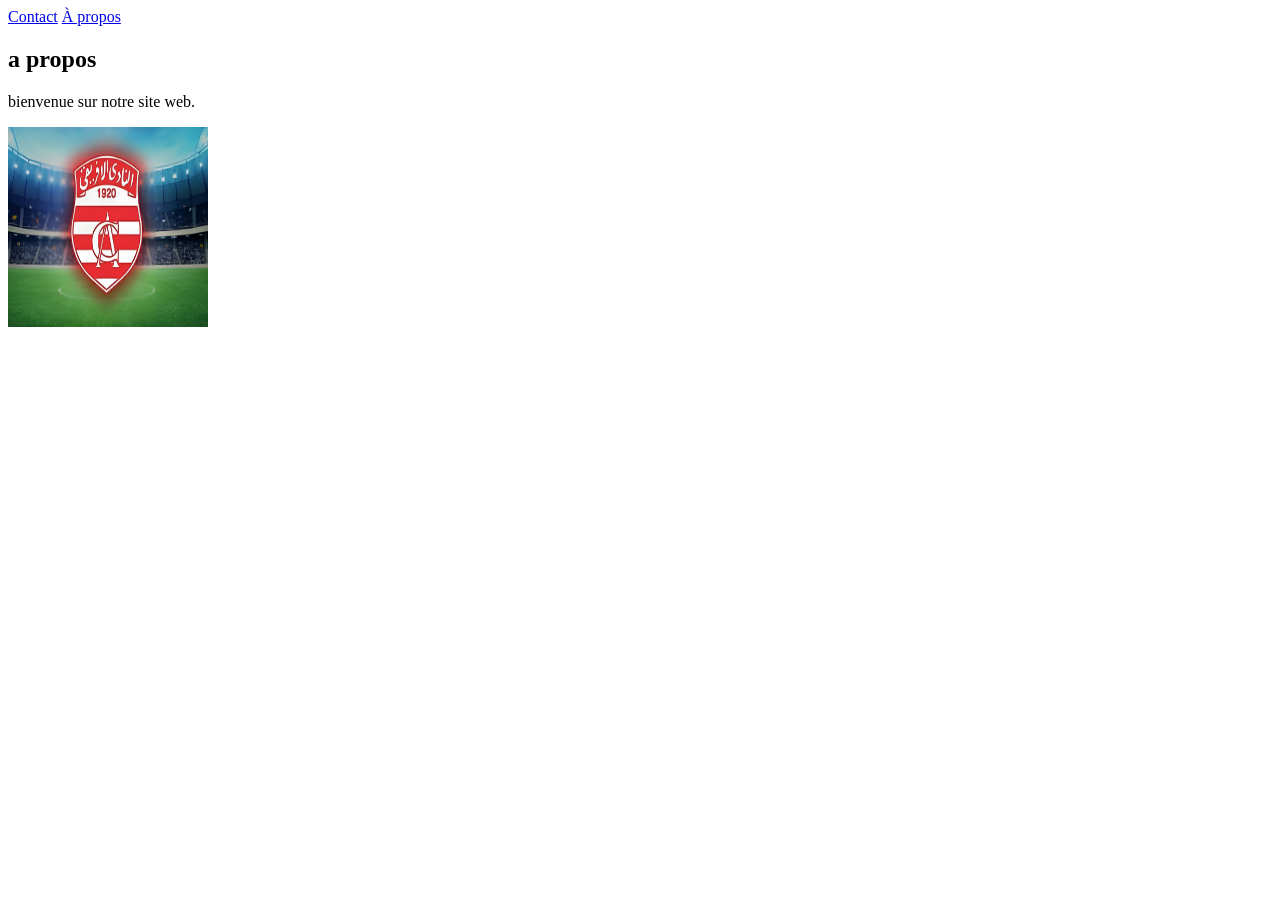
<file: OneDrive/Bureau/td1_html/index.html>
<!DOCTYPE html>
<html lang="fr">

<head></head>
<body>
    
<head>
    <meta charset="UTF-8">
</head>
<body> 
    <header>
        <nav>
            <target= href="https://www.w3.org" target="_blank"></target></a>
            <a href="contact.html">Contact</a>
            <a href="#apropos">À propos</a>
        </nav>
    </header> 
    <section id="apropos">
        <h2> a propos</h2> 
        <p>bienvenue sur notre site  web.</p>
        <a href="contact.html">
            <img src="photo/image.jpg"
                 alt="mon image"
                 width="200"
                 height="200">
        </a>
    </section>
</body>
</html>
</html>
</file>
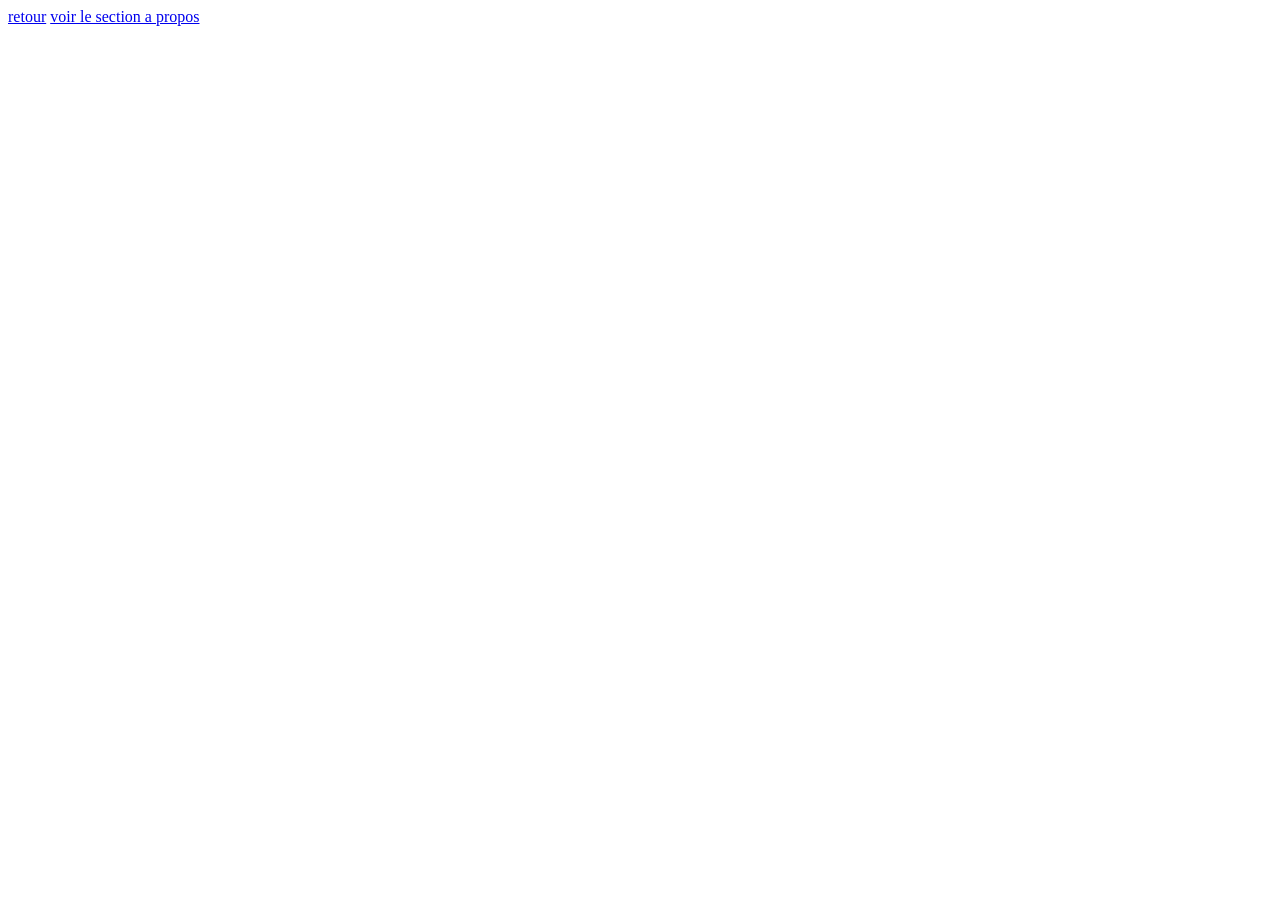
<file: OneDrive/Bureau/td1_html/contact.html>
<!DOCTYPE html>
<html lang="fr">
  <head>
    <meta charset="UTF-8" />
  </head>
  <body>
    <a href="index.html"> retour</a>
    <a href="index.html#apropos"> voir le section a propos</a>
  </body>
</html>
</file>
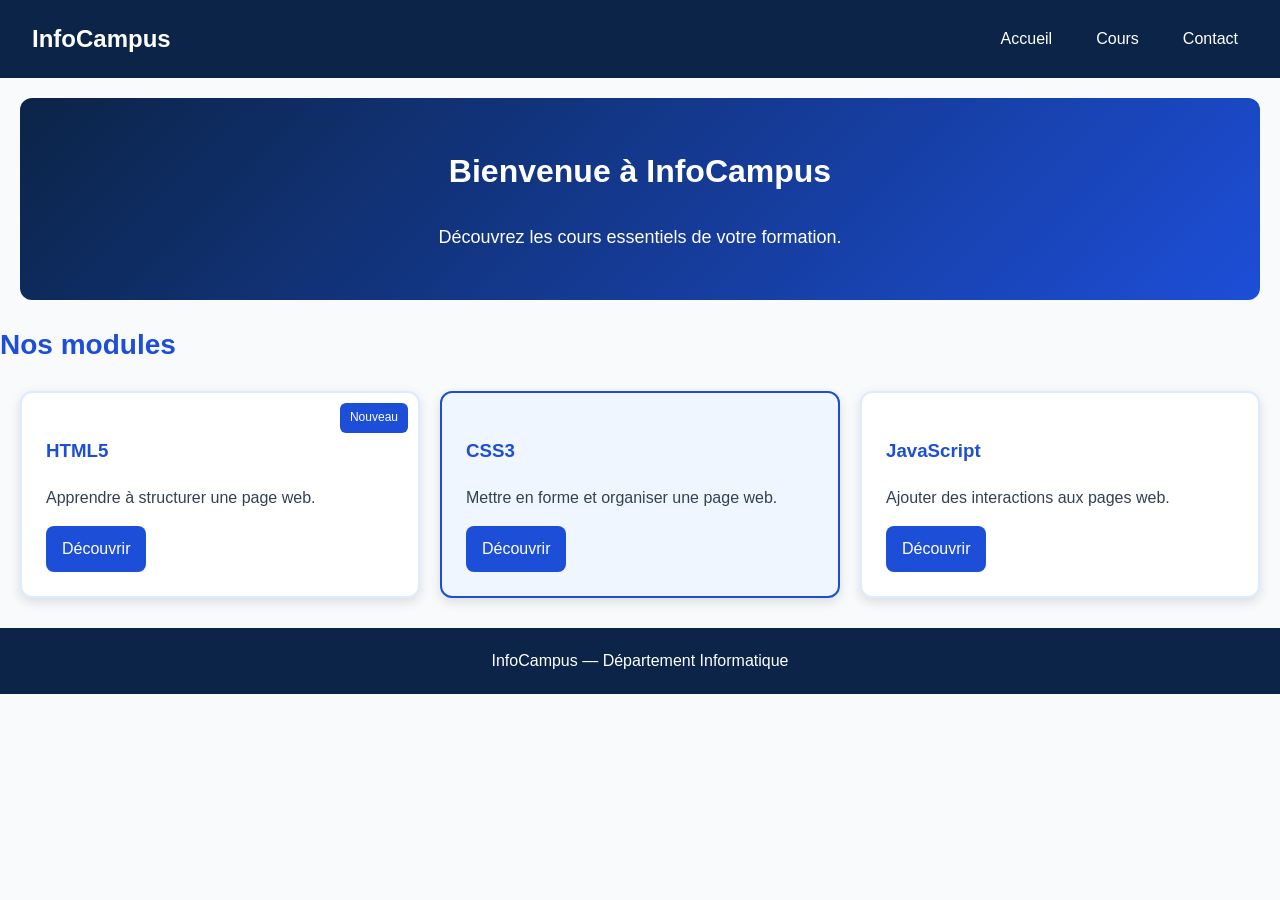
<file: OneDrive/Bureau/td1_html/cours.html>
<!DOCTYPE html>
<html lang="fr">
<head>
    <meta charset="UTF-8">
    <meta name="viewport" content="width=device-width, initial-scale=1.0">
    <title>Nos cours d'informatique</title>
    <!-- Le fichier CSS sera créé pendant le TP -->
    <link rel="stylesheet" href="style.css">
</head>
<body>
    <header id="entete">
        <nav class="barre">
            <span class="logo">InfoCampus</span>
            <div class="liens">
                <a href="#accueil">Accueil</a>
                <a href="#cours">Cours</a>
                <a href="#contact">Contact</a>
            </div>
        </nav>
    </header>

    <main>
        <section id="accueil" class="hero">
            <h1>Bienvenue à InfoCampus</h1>
            <p>Découvrez les cours essentiels de votre formation.</p>
        </section>

        <section id="cours">
            <h2>Nos modules</h2>

            <div class="grille">
                <article class="carte">
                    <span class="badge">Nouveau</span>
                    <h3>HTML5</h3>
                    <p>Apprendre à structurer une page web.</p>
                    <a href="#">Découvrir</a>
                </article>

                <article class="carte important">
                    <h3>CSS3</h3>
                    <p>Mettre en forme et organiser une page web.</p>
                    <a href="#">Découvrir</a>
                </article>

                <article class="carte">
                    <h3>JavaScript</h3>
                    <p>Ajouter des interactions aux pages web.</p>
                    <a href="#">Découvrir</a>
                </article>
            </div>
        </section>
    </main>

    <footer id="contact">
        <p>InfoCampus — Département Informatique</p>
    </footer>
</body>
</html>
</file>
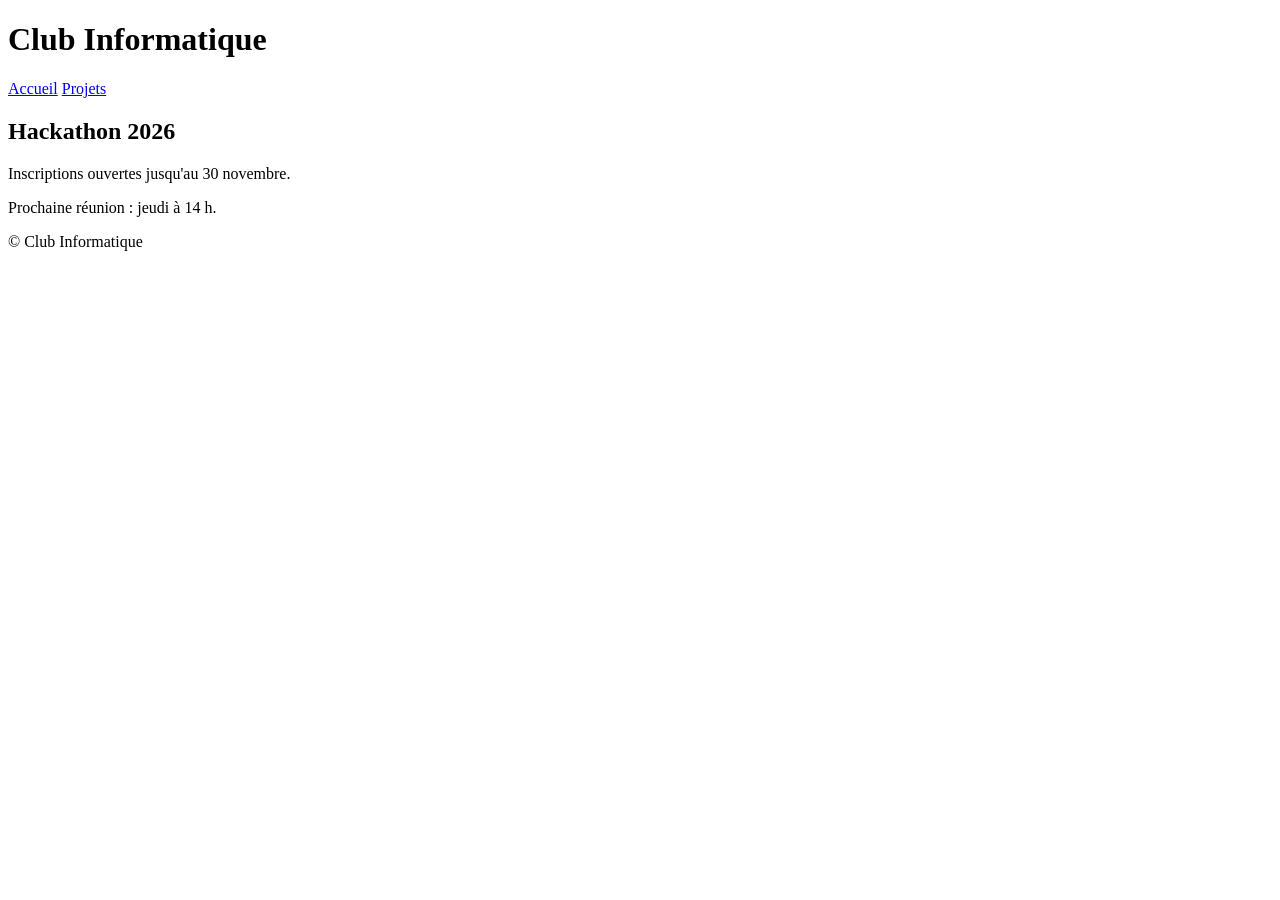
<file: OneDrive/Bureau/td1_html/ex3.html>
<!doctype html>
<html lang="en">
  <head>
    <meta charset="UTF-8" />
    <meta name="viewport" content="width=device-width, initial-scale=1.0" />
    <title>ex3</title>
  </head>
  <body>
    <header class="entete">
      <h1>Club Informatique</h1>
      <nav class="menu">
        <a href="index.html">Accueil</a>
        <a href="projets.html">Projets</a>
      </nav>
    </header>

    <main class="contenu">
      <section class="rubrique">
        <article class="billet">
          <h2>Hackathon 2026</h2>
          <p>Inscriptions ouvertes jusqu'au 30 novembre.</p>
        </article>
      </section>
      <aside class="lateral">
        <p>Prochaine réunion : jeudi à 14 h.</p>
      </aside>
    </main>

    <footer class="pied">
      <p>© Club Informatique</p>
    </footer>
  </body>
</html>
</file>
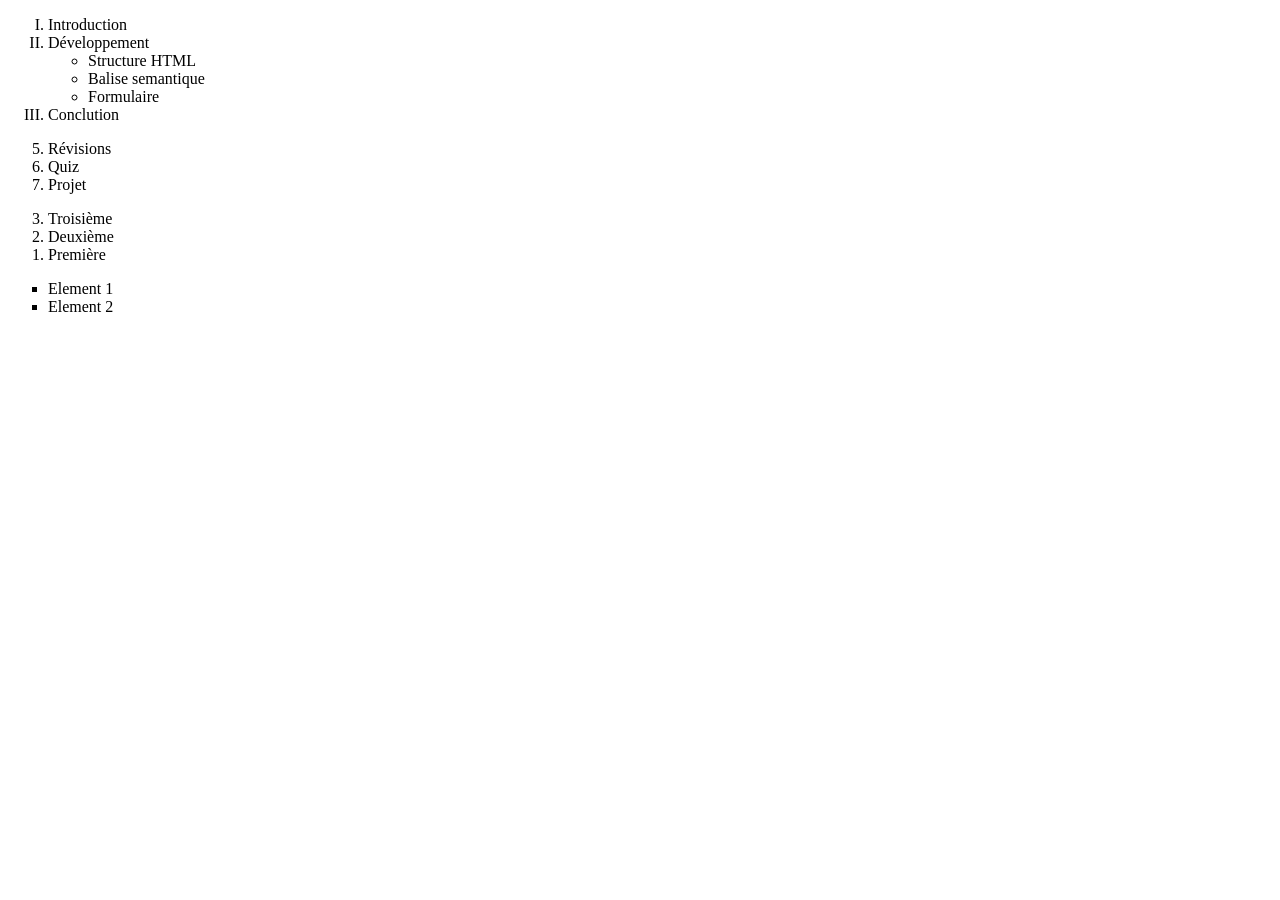
<file: OneDrive/Bureau/td1_html/ex5.html>
<!doctype html>
<html lang="en">
  <head>
    <meta charset="UTF-8" />
    <meta name="viewport" content="width=device-width, initial-scale=1.0" />
    <title>Ex5</title>
  </head>
  <body>
    <ol type="I">
      <li>Introduction</li>
      <li>
        Développement
        <ul type="circle">
          <li>Structure HTML</li>
          <li>Balise semantique</li>
          <li>Formulaire</li>
        </ul>
      </li>
      <li>Conclution</li>
    </ol>
    <ol start="5">
      <li>Révisions</li>
      <li>Quiz</li>
      <li>Projet</li>
    </ol>
    <ol reversed start="3">
      <li>Troisième</li>
      <li>Deuxième</li>
      <li>Première</li>
    </ol>
    <ul type="square">
      <li>Element 1</li>
      <li>Element 2</li>
    </ul>
  </body>
</html>
</file>
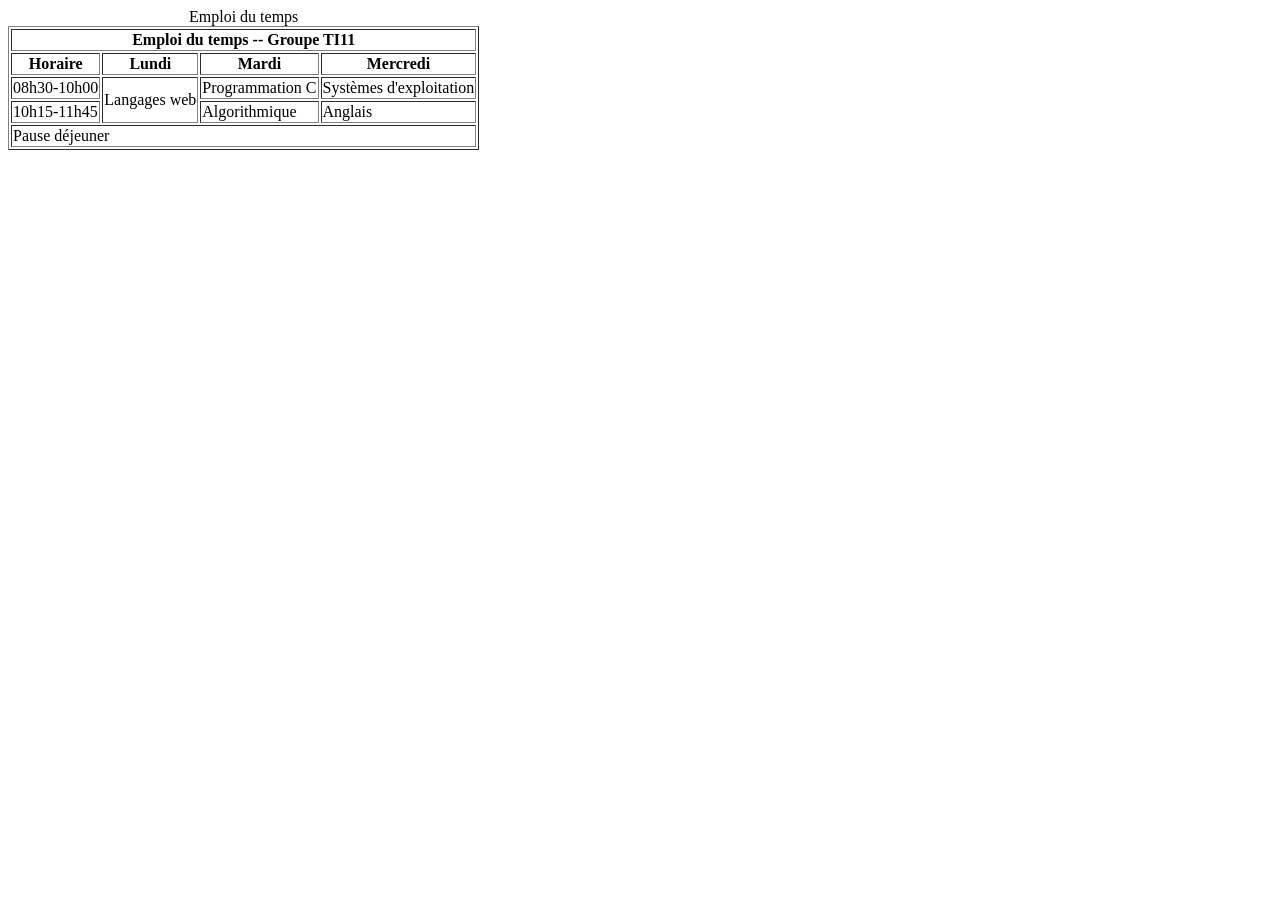
<file: OneDrive/Bureau/td1_html/ex6.html>
<!doctype html>
<html lang="en">
  <head>
    <meta charset="UTF-8" />
    <meta name="viewport" content="width=device-width, initial-scale=1.0" />
    <title>EX6</title>
  </head>
  <body>
    <table border="1">
      <caption>
        Emploi du temps
      </caption>
      <thead>
        <tr>
          <th colspan="4">Emploi du temps -- Groupe TI11</th>
        </tr>
        <tr>
          <th>Horaire</th>
          <th>Lundi</th>
          <th>Mardi</th>
          <th>Mercredi</th>
        </tr>
      </thead>
      <tbody>
        <tr>
          <td>08h30-10h00</td>
          <td rowspan="2">Langages web</td>
          <td>Programmation C</td>
          <td>Systèmes d'exploitation</td>
        </tr>
        <tr>
          <td>10h15-11h45</td>
          <td>Algorithmique</td>
          <td>Anglais</td>
        </tr>
        <tr>
          <td colspan="4">Pause déjeuner</td>
        </tr>
      </tbody>
    </table>
  </body>
</html>
</file>
<file: OneDrive/Bureau/td1_html/style.css>
/*
=========================================================
CORRIGÉ COMMENTÉ DU TP CSS3 — InfoCampus
Version « commentaires seuls » : chaque règle est décrite
dans un commentaire, les codes couleurs sont indiqués
directement dans le commentaire.
=========================================================
*/

/*
Sélecteur universel * : cible TOUS les éléments de la page.
Instruction : box-sizing: border-box.
Effet : inclut padding et bordure DANS la largeur/hauteur
déclarée — plus de débordement quand on ajoute du padding
à un élément en width:100% (cas du formulaire, des champs…).
*/

/*
Élément <body> : toute la page.
Instructions :
- margin: 0 (supprime la marge par défaut du navigateur, ~8px)
- font-family: Arial, sans-serif (Arial puis police de secours)
- font-size: 16px (1rem = 16px, rend les unités rem prévisibles)
- line-height: 1.6 (hauteur de ligne = 1,6 × la taille de police)
- color: #334155 (gris-bleu foncé, plus doux que le noir pur)
- background-color: #F8FAFC (gris très clair, fait ressortir les cartes blanches)
*/

/*
Titre <h2> : tous les titres de niveau 2 du document.
Instructions :
- color: #1D4ED8 (bleu de la charte, hiérarchise visuellement les titres)
- font-size: 28px (plus grand que le texte courant à 16px)
*/

/*
Sections <section> placées dans <main>.
Instruction : margin-bottom: 30px.
Effet : 30px d'espace SOUS chaque section, évite que les blocs se collent.
*/

/*
Barre de navigation .barre.
Instructions :
- display: flex (logo + liens sur une même ligne)
- align-items: center (centrage vertical sur l'axe transversal)
- justify-content: space-between (logo à gauche, liens à droite)
- gap: 24px (espace entre logo et liens sans marges individuelles)
- padding: 16px 32px (16px haut/bas, 32px gauche/droite)
- background-color: #0B2447 (bleu nuit, contraste fort avec le texte blanc)
*/

/*
Logo .logo (nom du site).
Instructions :
- color: white (ressort sur le fond bleu nuit #0B2447 de la barre)
- font-size: 24px (plus grand que le texte courant, effet de titre)
- font-weight: bold (renforce la présence du nom du site)
*/

/*
Conteneur .liens (regroupe les liens du menu).
Instructions :
- display: flex (liens horizontalement côte à côte)
- align-items: center (centrage vertical sur la ligne du menu)
- gap: 24px (espace régulier entre chaque lien)
*/

/*
Chaque lien <a> dans .liens (menu de navigation).
Instructions :
- padding: 10px (agrandit la zone cliquable du lien)
- color: white (visible sur le fond bleu nuit #0B2447)
- text-decoration: none (supprime le soulignement par défaut)
*/

/*
Liens du menu AU SURVOL de la souris (.liens a:hover).
Instructions :
- color: #93C5FD (bleu clair, retour visuel immédiat)
- text-decoration: underline (réintroduit le soulignement)
*/

/*
Bannière d'accueil .hero.
Instructions :
- margin: 20px (détache la bannière des bords sur les quatre côtés)
- padding: 48px 24px (48px haut/bas, 24px gauche/droite)
- color: white (contraste avec le fond bleu du dégradé)
- text-align: center (centre titre et paragraphe)
- background: linear-gradient(135deg, #0B2447, #1D4ED8)
  (dégradé linéaire à 135°, du bleu nuit #0B2447 au bleu vif #1D4ED8)
- border-radius: 12px (arrondit les quatre coins de la bannière)
*/

/*
Titre <h1> dans la bannière .hero.
Instructions :
- font-size: 32px (taille imposante pour marquer l'entrée de la page)
- margin-top: 0 (supprime la marge par défaut au-dessus du h1)
*/

/*
Paragraphe <p> dans la bannière .hero.
Instructions :
- font-size: 18px (légèrement plus grand que le texte courant)
- margin-bottom: 0 (supprime la marge par défaut sous le paragraphe)
*/

/*
Conteneur des cartes de modules .grille.
Instructions :
- display: flex (cartes sur une ligne)
- flex-wrap: wrap (retour à la ligne quand la place manque)
- gap: 20px (20px d'espace entre les cartes, horizontal ET vertical)
- padding: 0 20px (20px à gauche et à droite, sans toucher au haut/bas)
*/

/*
Chaque carte .carte présente dans la grille.
Instructions :
- position: relative (repère de positionnement pour le badge en absolute)
- flex: 1 1 240px (peut grandir, peut rétrécir, base de 240px)
- padding: 24px (espacement interne sur les quatre côtés)
- background-color: white (détache la carte du fond #F8FAFC de la page)
- border: 2px solid #DCEBFF (bordure 2px bleu très clair)
- border-radius: 12px (arrondit les quatre coins de la carte)
- box-shadow: 0 4px 12px rgba(0, 0, 0, 0.12)
  (ombre douce : 0 décalage horizontal, 4px vertical, 12px de flou,
   noir à 12% d'opacité)
*/

/*
Titre <h3> de chaque carte.
Instruction : color: #1D4ED8 (bleu de la charte pour titrer chaque module).
*/

/*
Liens <a> contenus dans une carte (liens « En savoir plus »).
Instructions :
- display: inline-block (permet padding vertical ET horizontal tout en restant sur la ligne du texte)
- padding: 10px 16px (10px haut/bas, 16px gauche/droite : apparence de vrai bouton)
- color: white (texte blanc sur le fond bleu du bouton)
- background-color: #1D4ED8 (fond bleu vif, identifie clairement le bouton d'action)
- text-decoration: none (supprime le soulignement par défaut du lien)
- border-radius: 8px (arrondit les coins du bouton pour un rendu moderne)
*/

/*
Liens-boutons des cartes AU SURVOL de la souris (.carte a:hover).
Instruction : background-color: #0B2447
(assombrit le fond en bleu nuit : feedback visuel au survol).
*/

/*
Cartes qui cumulent .carte ET .important (carte mise en avant).
Instructions :
- background-color: #EFF6FF (fond bleu très clair pour distinguer la carte)
- border-color: #1D4ED8 (bordure bleu vif pour renforcer la mise en avant)
*/

/*
Badge « Nouveau » présent sur certaines cartes (.badge).
Instructions :
- position: absolute (sort du flux, se place par rapport au parent positionné .carte)
- top: 10px (à 10px du bord supérieur de la carte)
- right: 10px (à 10px du bord droit de la carte)
- padding: 5px 10px (5px haut/bas, 10px gauche/droite)
- color: white (texte blanc sur le fond bleu du badge)
- background-color: #1D4ED8 (fond bleu vif pour attirer l'œil)
- font-size: 12px (texte plus petit, rendu de badge discret)
- border-radius: 6px (arrondit légèrement les coins du badge)
*/

/*
Pied de page <footer>.
Instructions :
- padding: 20px (espacement interne sur les quatre côtés)
- color: white (contraste avec le fond bleu nuit)
- text-align: center (centre horizontalement le texte)
- background-color: #0B2447 (fond bleu nuit identique à la barre de navigation,
  encadrement visuel cohérent de la page)
*/

/*
Paragraphe <p> contenu dans le pied de page.
Instruction : margin: 0 (supprime la marge par défaut du paragraphe
pour garder un espacement maîtrisé dans le pied de page).
*/

* {
  box-sizing: border-box;
}

body {
  margin: 0;
  font-family: Arial, sans-serif;
  font-size: 16px;
  line-height: 1.6;
  color: #334155;
  background-color: #f8fafc;
}

h2 {
  color: #1d4ed8;
  font-size: 28px;
}

main section {
  margin-bottom: 30px;
}

.barre {
  display: flex;
  align-items: center;
  justify-content: space-between;
  gap: 24px;
  padding: 16px 32px;
  background-color: #0b2447;
}

.logo {
  color: white;
  font-size: 24px;
  font-weight: bold;
}

.liens {
  display: flex;
  align-items: center;
  gap: 24px;
}

.liens a {
  padding: 10px;
  color: white;
  text-decoration: none;
}

.liens a:hover {
  color: #93c5fd;
  text-decoration: underline;
}

.hero {
  margin: 20px;
  padding: 48px 24px;
  color: white;
  text-align: center;
  background: linear-gradient(135deg, #0b2447, #1d4ed8);
  border-radius: 12px;
}

.hero h1 {
  font-size: 32px;
  margin-top: 0;
}

.hero p {
  font-size: 18px;
  margin-bottom: 0;
}

.grille {
  display: flex;
  flex-wrap: wrap;
  gap: 20px;
  padding: 0 20px;
}

.carte {
  position: relative;
  flex: 1 1 240px;
  padding: 24px;
  background-color: white;
  border: 2px solid #dcebff;
  border-radius: 12px;
  box-shadow: 0 4px 12px rgba(0, 0, 0, 0.12);
}

.carte h3 {
  color: #1d4ed8;
}

.carte a {
  display: inline-block;
  padding: 10px 16px;
  color: white;
  background-color: #1d4ed8;
  text-decoration: none;
  border-radius: 8px;
}

.carte a:hover {
  background-color: #0b2447;
}

.carte.important {
  background-color: #eff6ff;
  border-color: #1d4ed8;
}

.badge {
  position: absolute;
  top: 10px;
  right: 10px;
  padding: 5px 10px;
  color: white;
  background-color: #1d4ed8;
  font-size: 12px;
  border-radius: 6px;
}

footer {
  padding: 20px;
  color: white;
  text-align: center;
  background-color: #0b2447;
}

footer p {
  margin: 0;
}
</file>
